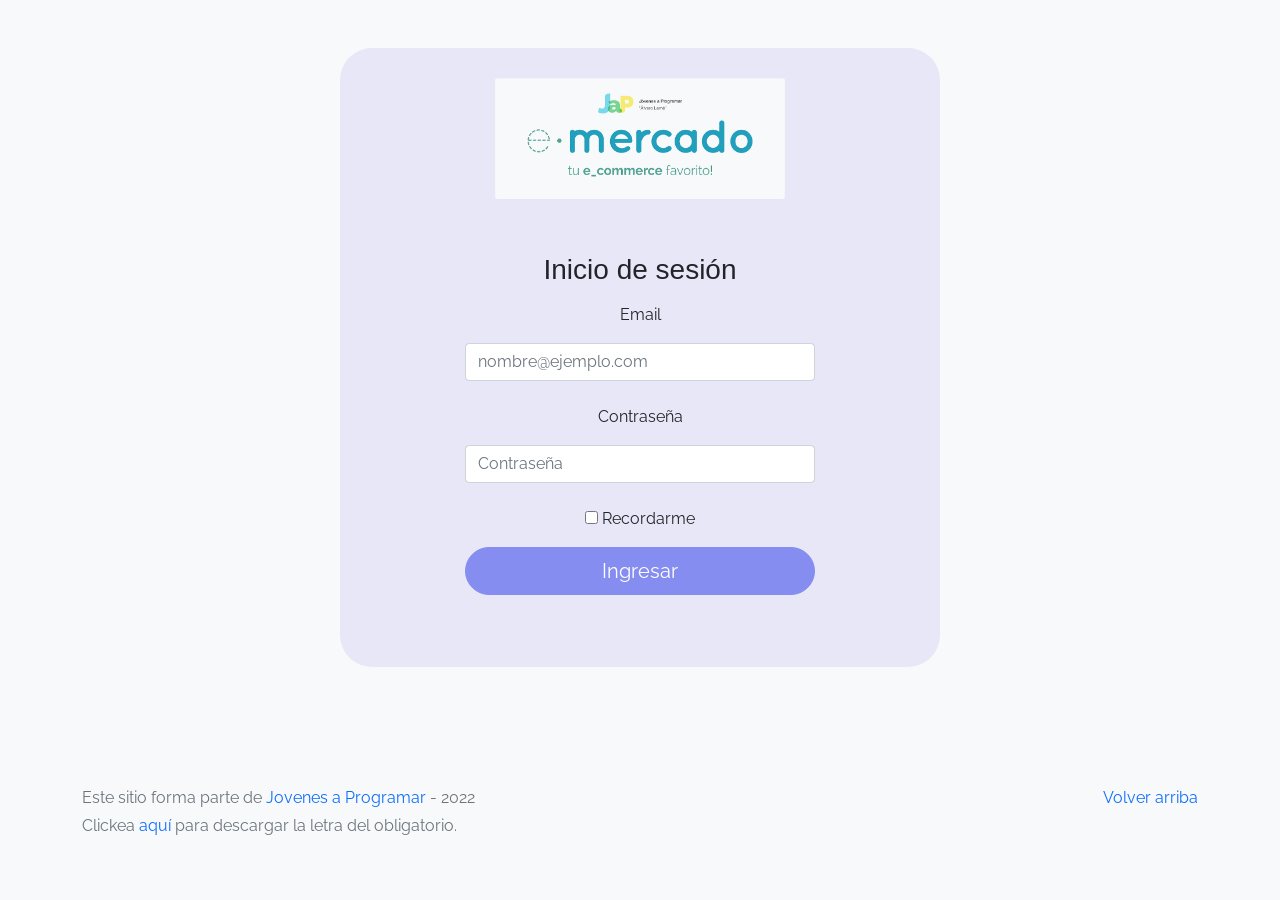
<file: index.html>
<!DOCTYPE html>
<html lang="es">

<head>
  <meta http-equiv="Content-Type" content="text/html; charset=UTF-8">
  <meta name="viewport" content="width=device-width, initial-scale=1, shrink-to-fit=no">
  <title>eMercado - Todo lo que busques está aquí</title>
  
  <link href="https://fonts.googleapis.com/css?family=Raleway:300,300i,400,400i,700,700i,900,900i" rel="stylesheet">
  <link href="css/bootstrap.min.css" rel="stylesheet">
  <link href="css/styles.css" rel="stylesheet">
  <style>
    body {
      background-color: rgb(248, 249, 250);
    }
  </style>
</head>

<body>
  <main class="mt-5">
    <div id="divformulario" class="container">
      <form action="portada.html" id="formlogin">
        <img class="mb-4" src="img/login.png" id="imagenlogin" alt="imagenlogin" width="350">
        <h1 class="h3 mb-3 fw-normal" id="iniciosesion">Inicio de sesión</h1>
        <p class="">Email</p>
        <div class="">
          <input type="email" id="idemail" class="form-control" placeholder="nombre@ejemplo.com">
          <label class="alertaerror" id="iderroremail">Ingresa tu email</label>
        </div>
        <br>
        <p>Contraseña</p>
        <div class="">
          <input type="password" id="idcontrasena" class="form-control" placeholder="Contraseña">
          <label class="alertaerror" id="iderrorcontrasena">Ingresa tu contraseña</label>
        </div>
        <br>
        <div class="checkbox mb-3">
          <label>
            <input type="checkbox" value="remember-me"> Recordarme
          </label>
        </div>
        <form>
        <button class="w-100 btn btn-lg btn-primary" id="botoningresar" type="submit">Ingresar</button>
        <br>
        <br>
        <div id="g_id_onload"
        data-client_id="243567983595-ainu92l3fre0qn4ikfqsid7pkm2giis7.apps.googleusercontent.com"
        data-callback= "handleCredentialResponse">
      </div>
      <div class="g_id_signin" data-type="standard"></div>      
        <br>

        <br>
        </form>
      </form>

    </div>
  </main>
  <footer class="text-muted">
    <div class="container">
      <p class="float-end">
        <a href="#">Volver arriba</a>
      </p>
      <p>Este sitio forma parte de <a href="https://jovenesaprogramar.edu.uy/" target="_blank">Jovenes a Programar</a> -
        2022</p>
      <p>Clickea <a target="_blank" href="Letra.pdf">aquí</a> para descargar la letra del obligatorio.</p>
    </div>
  </footer>
  <script src="js/login.js"></script>
  <script src="https://accounts.google.com/gsi/client" async defer></script>
  
</body>

</html>
</file>
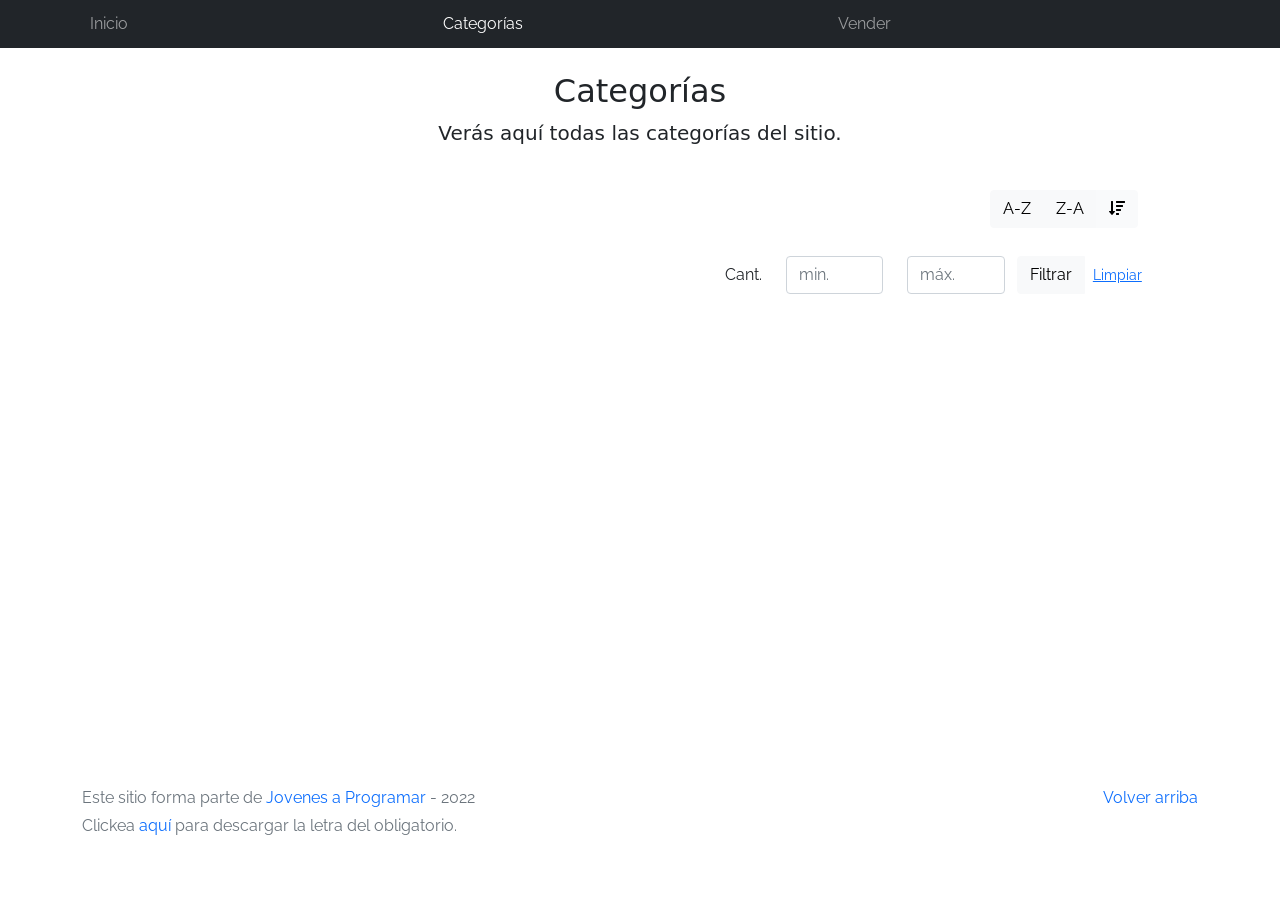
<file: categories.html>
<!DOCTYPE html>
<html lang="es">

<head>
  <meta http-equiv="Content-Type" content="text/html; charset=UTF-8">
  <meta name="viewport" content="width=device-width, initial-scale=1, shrink-to-fit=no">
  <title>eMercado - Todo lo que busques está aquí</title>

  <link href="https://fonts.googleapis.com/css?family=Raleway:300,300i,400,400i,700,700i,900,900i" rel="stylesheet">
  <link href="css/font-awesome.min.css" rel="stylesheet">
  <link href="css/bootstrap.min.css" rel="stylesheet">
  <link href="css/styles.css" rel="stylesheet">
</head>

<body>
  <nav class="navbar navbar-expand-lg navbar-dark bg-dark p-1">
    <div class="container">
      <button class="navbar-toggler" type="button" data-bs-toggle="collapse" data-bs-target="#navbarNav"
        aria-controls="navbarNav" aria-expanded="false" aria-label="Toggle navigation">
        <span class="navbar-toggler-icon"></span>
      </button>
      <div class="collapse navbar-collapse" id="navbarNav">
        <ul class="navbar-nav w-100 justify-content-between">
          <li class="nav-item">
            <a class="nav-link" href="index.html">Inicio</a>
          </li>
          <li class="nav-item">
            <a class="nav-link active" href="categories.html">Categorías</a>
          </li>
          <li class="nav-item">
            <a class="nav-link" href="sell.html">Vender</a>
          </li>
          <li class="nav-item" id="nav.html">
          </li>
        </ul>
      </div>
    </div>
  </nav>
  <main class="pb-5">
    <div class="text-center p-4">
      <h2>Categorías</h2>
      <p class="lead">Verás aquí todas las categorías del sitio.</p>
    </div>
    <div class="container">
      <div class="row">
        <div class="col text-end">
          <div class="btn-group btn-group-toggle mb-4" data-bs-toggle="buttons">
            <input type="radio" class="btn-check" name="options" id="sortAsc">
            <label class="btn btn-light" for="sortAsc">A-Z</label>
            <input type="radio" class="btn-check" name="options" id="sortDesc">
            <label class="btn btn-light" for="sortDesc">Z-A</label>
            <input type="radio" class="btn-check" name="options" id="sortByCount" checked>
            <label class="btn btn-light" for="sortByCount"><i class="fas fa-sort-amount-down mr-1"></i></label>
          </div>
        </div>
      </div>
      <div class="row">
        <div class="col-lg-6 offset-lg-6 col-md-12 mb-1 container">
          <div class="row container p-0 m-0">
            <div class="col">
              <p class="font-weight-normal text-end my-2">Cant.</p>
            </div>
            <div class="col">
              <input class="form-control" type="number" placeholder="min." id="rangeFilterCountMin">
            </div>
            <div class="col">
              <input class="form-control" type="number" placeholder="máx." id="rangeFilterCountMax">
            </div>
            <div class="col-3 p-0">
              <div class="btn-group" role="group">
                <button class="btn btn-light btn-block" id="rangeFilterCount">Filtrar</button>
                <button class="btn btn-link btn-sm" id="clearRangeFilter">Limpiar</button>
              </div>
            </div>
          </div>
        </div>
      </div>
      <div class="row">
        <div class="list-group" id="cat-list-container">
        </div>
      </div>
    </div>
  </main>
  <footer class="text-muted">
    <div class="container">
      <p class="float-end">
        <a href="#">Volver arriba</a>
      </p>
      <p>Este sitio forma parte de <a href="https://jovenesaprogramar.edu.uy/" target="_blank">Jovenes a Programar</a> -
        2022</p>
      <p>Clickea <a target="_blank" href="Letra.pdf">aquí</a> para descargar la letra del obligatorio.</p>
    </div>
  </footer>
  <div id="spinner-wrapper">
    <div class="lds-ring">
      <div></div>
      <div></div>
      <div></div>
      <div></div>
    </div>
  </div>
  <script src="js/bootstrap.bundle.min.js"></script>
  <script src="js/init.js"></script>
  <script src="js/categories.js"></script>
</body>

</html>
</file>
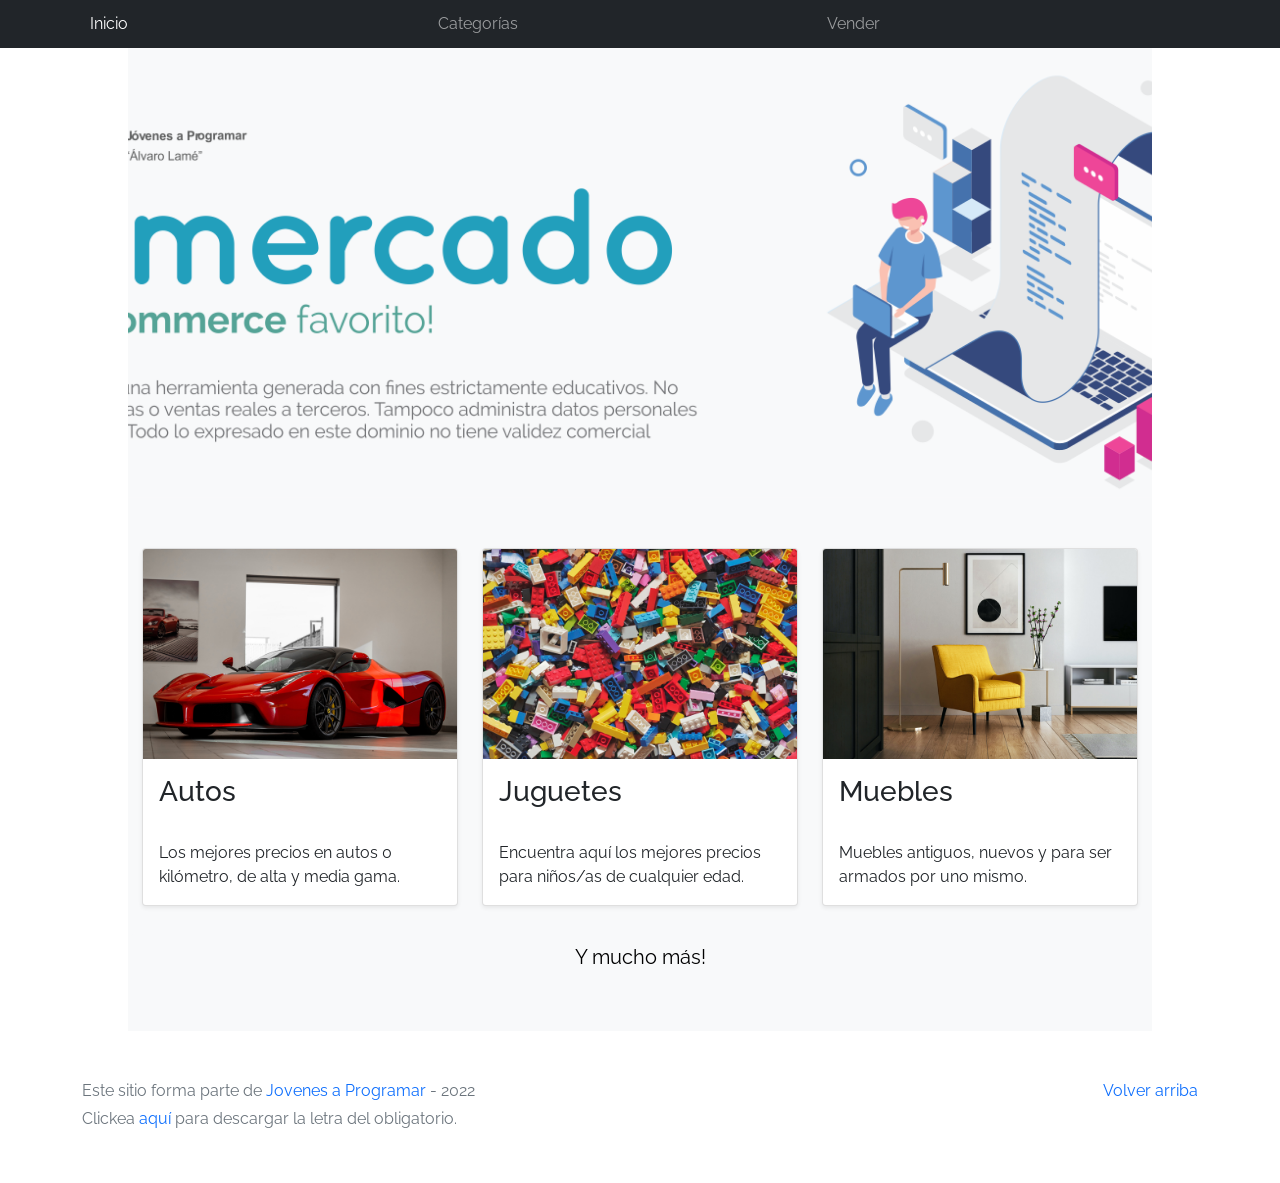
<file: portada.html>
<!DOCTYPE html>
<html lang="es">

<head>
  <meta http-equiv="Content-Type" content="text/html; charset=UTF-8">
  <meta name="viewport" content="width=device-width, initial-scale=1, shrink-to-fit=no">
  <title>eMercado - Todo lo que busques está aquí</title>

  <link href="https://fonts.googleapis.com/css?family=Raleway:300,300i,400,400i,700,700i,900,900i" rel="stylesheet">
  <link href="css/bootstrap.min.css" rel="stylesheet">
  <link href="css/styles.css" rel="stylesheet">
</head>

<body>
  <nav class="navbar navbar-expand-lg navbar-dark bg-dark p-1">
    <div class="container">
      <button class="navbar-toggler" type="button" data-bs-toggle="collapse" data-bs-target="#navbarNav"
        aria-controls="navbarNav" aria-expanded="false" aria-label="Toggle navigation">
        <span class="navbar-toggler-icon"></span>
      </button>
      <div class="collapse navbar-collapse" id="navbarNav">
        <ul class="navbar-nav w-100 justify-content-between">
          <li class="nav-item">
            <a class="nav-link active" href="index.html">Inicio</a>
          </li>
          <li class="nav-item">
            <a class="nav-link" href="categories.html">Categorías</a>
          </li>
          <li class="nav-item">
            <a class="nav-link" href="sell.html">Vender</a>
          </li>

          <li class="nav-item">
            <a class="nav-link" id="usuarioId"></a>
          </li>
          
        </ul>
      </div>
    </div>
  </nav>
  <main>
    <div class="jumbotron text-center"></div>
    <div class="album py-5 bg-light">
      <div class="container">
        <div class="row">
          <div class="col-md-4">
            <div class="card mb-4 shadow-sm custom-card cursor-active" id="autos">
              <img class="bd-placeholder-img card-img-top" src="img/cars_index.jpg"
                alt="Imgagen representativa de la categoría 'Autos'">
              <h3 class="m-3">Autos</h3>
              <div class="card-body">
                <p class="card-text">Los mejores precios en autos 0 kilómetro, de alta y media gama.</p>
              </div>
            </div>
          </div>
          <div class="col-md-4">
            <div class="card mb-4 shadow-sm custom-card cursor-active" id="juguetes">
              <img class="bd-placeholder-img card-img-top" src="img/toys_index.jpg"
                alt="Imgagen representativa de la categoría 'Juguetes'">
              <h3 class="m-3">Juguetes</h3>
              <div class="card-body">
                <p class="card-text">Encuentra aquí los mejores precios para niños/as de cualquier edad.</p>
              </div>
            </div>
          </div>
          <div class="col-md-4">
            <div class="card mb-4 shadow-sm custom-card cursor-active" id="muebles">
              <img class="bd-placeholder-img card-img-top" src="img/furniture_index.jpg"
                alt="Imgagen representativa de la categoría 'Muebles'">
              <h3 class="m-3">Muebles</h3>
              <div class="card-body">
                <p class="card-text">Muebles antiguos, nuevos y para ser armados por uno mismo.</p>
              </div>
            </div>
          </div>
        </div>
        <div class="row">
          <a class="btn btn-light btn-lg btn-block" href="categories.html">Y mucho más!</a>
        </div>
      </div>
    </div>
  </main>
  <footer class="text-muted">
    <div class="container">
      <p class="float-end">
        <a href="#">Volver arriba</a>
      </p>
      <p>Este sitio forma parte de <a href="https://jovenesaprogramar.edu.uy/" target="_blank">Jovenes a Programar</a> -
        2022</p>
      <p>Clickea <a target="_blank" href="Letra.pdf">aquí</a> para descargar la letra del obligatorio.</p>
    </div>
  </footer>
  <script src="js/bootstrap.bundle.min.js"></script>
  <script src="js/index.js"></script>
  <script src="js/init.js"></script>
</body>

</html>
</file>
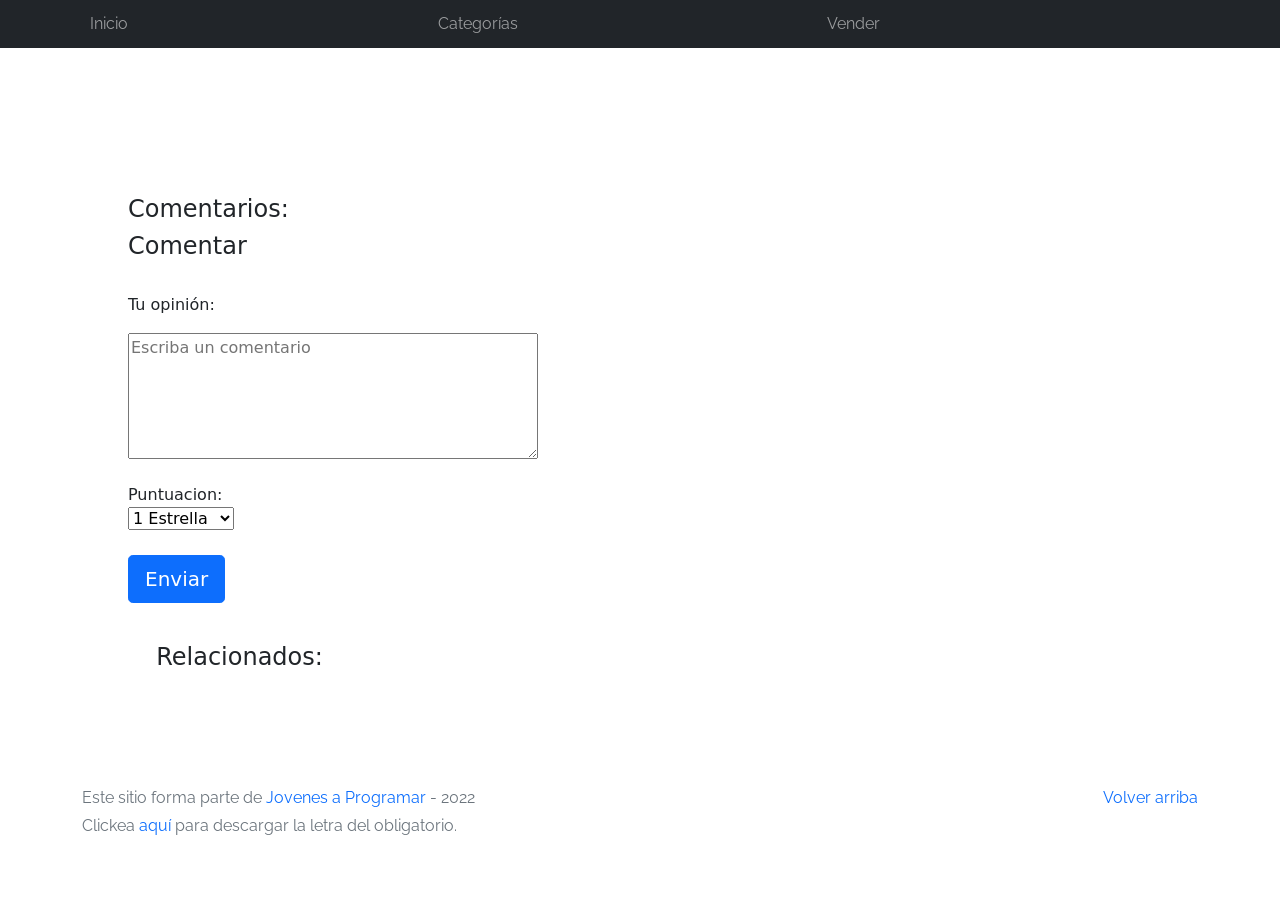
<file: product-info.html>
<!DOCTYPE html>
<html lang="es">

<head>
  <meta http-equiv="Content-Type" content="text/html; charset=UTF-8">
  <meta name="viewport" content="width=device-width, initial-scale=1, shrink-to-fit=no">
  <title>eMercado - Todo lo que busques está aquí</title>

  <link href="https://fonts.googleapis.com/css?family=Raleway:300,300i,400,400i,700,700i,900,900i" rel="stylesheet">
  <link href="css/font-awesome.min.css" rel="stylesheet">
  <link href="css/bootstrap.min.css" rel="stylesheet">
  <link href="css/styles.css" rel="stylesheet">
</head>

<body>
  <nav class="navbar navbar-expand-lg navbar-dark bg-dark p-1">
    <div class="container">
      <button class="navbar-toggler" type="button" data-bs-toggle="collapse" data-bs-target="#navbarNav"
        aria-controls="navbarNav" aria-expanded="false" aria-label="Toggle navigation">
        <span class="navbar-toggler-icon"></span>
      </button>
      <div class="collapse navbar-collapse" id="navbarNav">
        <ul class="navbar-nav w-100 justify-content-between">
          <li class="nav-item">
            <a class="nav-link" href="index.html">Inicio</a>
          </li>
          <li class="nav-item">
            <a class="nav-link" href="categories.html">Categorías</a>
          </li>
          <li class="nav-item">
            <a class="nav-link" href="sell.html">Vender</a>
          </li>
          <li class="nav-item">
            <a class="nav-link" id="usuarioId"></a>
          </li>
        </ul>

      </div>
    </div>
  </nav>

<main>
  <br>
  <br>

      </div>
  
        <div class="row">
          <div class="list-group" id="contenedor-info-producto">
            <br>
            <br>
          </div>
        </div>
      </div>
      <br>
      <br>


      <h4>Comentarios:</h4>
        <div class="list-group" id="coment_info">

        </div>
        
        <h4>Comentar</h4>
        <br>
        <p>Tu opinión:</p>
        


<div class="list-group" id="comentar">
  <textarea id="comentario_usuario" rows="5" cols="5" placeholder="Escriba un comentario"></textarea>
  <br>
</div>
<div id="comentacion">
<div>
  <label for="selecPunt">Puntuacion:</label>
  <select name="selecPunt" id="selecPunt">
    <option value="1">1 Estrella</option>
    <option value="2">2 Estrellas</option>
    <option value="3">3 Estrellas</option>
    <option value="4">4 Estrellas</option>
    <option value="5">5 Estrellas</option>
  </select>
</div>
<br>
<button class="w-90 btn btn-lg btn-primary" id="botonEnviarComentario" type="submit">Enviar</button>


<p id="messageComment"></p>
<div class="relatedDim">
  <br>
  <h4>Relacionados:</h4>
<div id="carouselExampleCaptions" class="carousel slide" data-ride="carousel">
    <div id= "putCarousel" class="carousel-inner">
    
  </div>
  <a class="carousel-control-prev" href="#carouselExampleCaptions" role="button" data-slide="prev">
    <span class="carousel-control-prev-icon" aria-hidden="true"></span>
    <span class="sr-only">Previous</span>
  </a>
  <a class="carousel-control-next" href="#carouselExampleCaptions" role="button" data-slide="next">
    <span class="carousel-control-next-icon" aria-hidden="true"></span>
    <span class="sr-only">Next</span>
  </a>
</div>
</div>
</div>

</div>
<div id="spinner-wrapper">
  <div class="lds-ring">
    <div></div>
    <div></div>
    <div></div>
    <div></div>
  </div>
</div>
</main>


  
  <footer class="text-muted">
    <div class="container">
      <p class="float-end">
        <a href="#">Volver arriba</a>
      </p>
      <p>Este sitio forma parte de <a href="https://jovenesaprogramar.edu.uy/" target="_blank">Jovenes a Programar</a> -
        2022</p>
      <p>Clickea <a target="_blank" href="Letra.pdf">aquí</a> para descargar la letra del obligatorio.</p>
    </div>
  </footer>
  <div id="spinner-wrapper">
    <div class="lds-ring">
      <div></div>
      <div></div>
      <div></div>
      <div></div>
    </div>
  </div>
  <script src="js/bootstrap.bundle.min.js"></script>
  <script src="js/init.js"></script>
  <script src="js/product-info.js"></script>
</body>

</html>
</file>
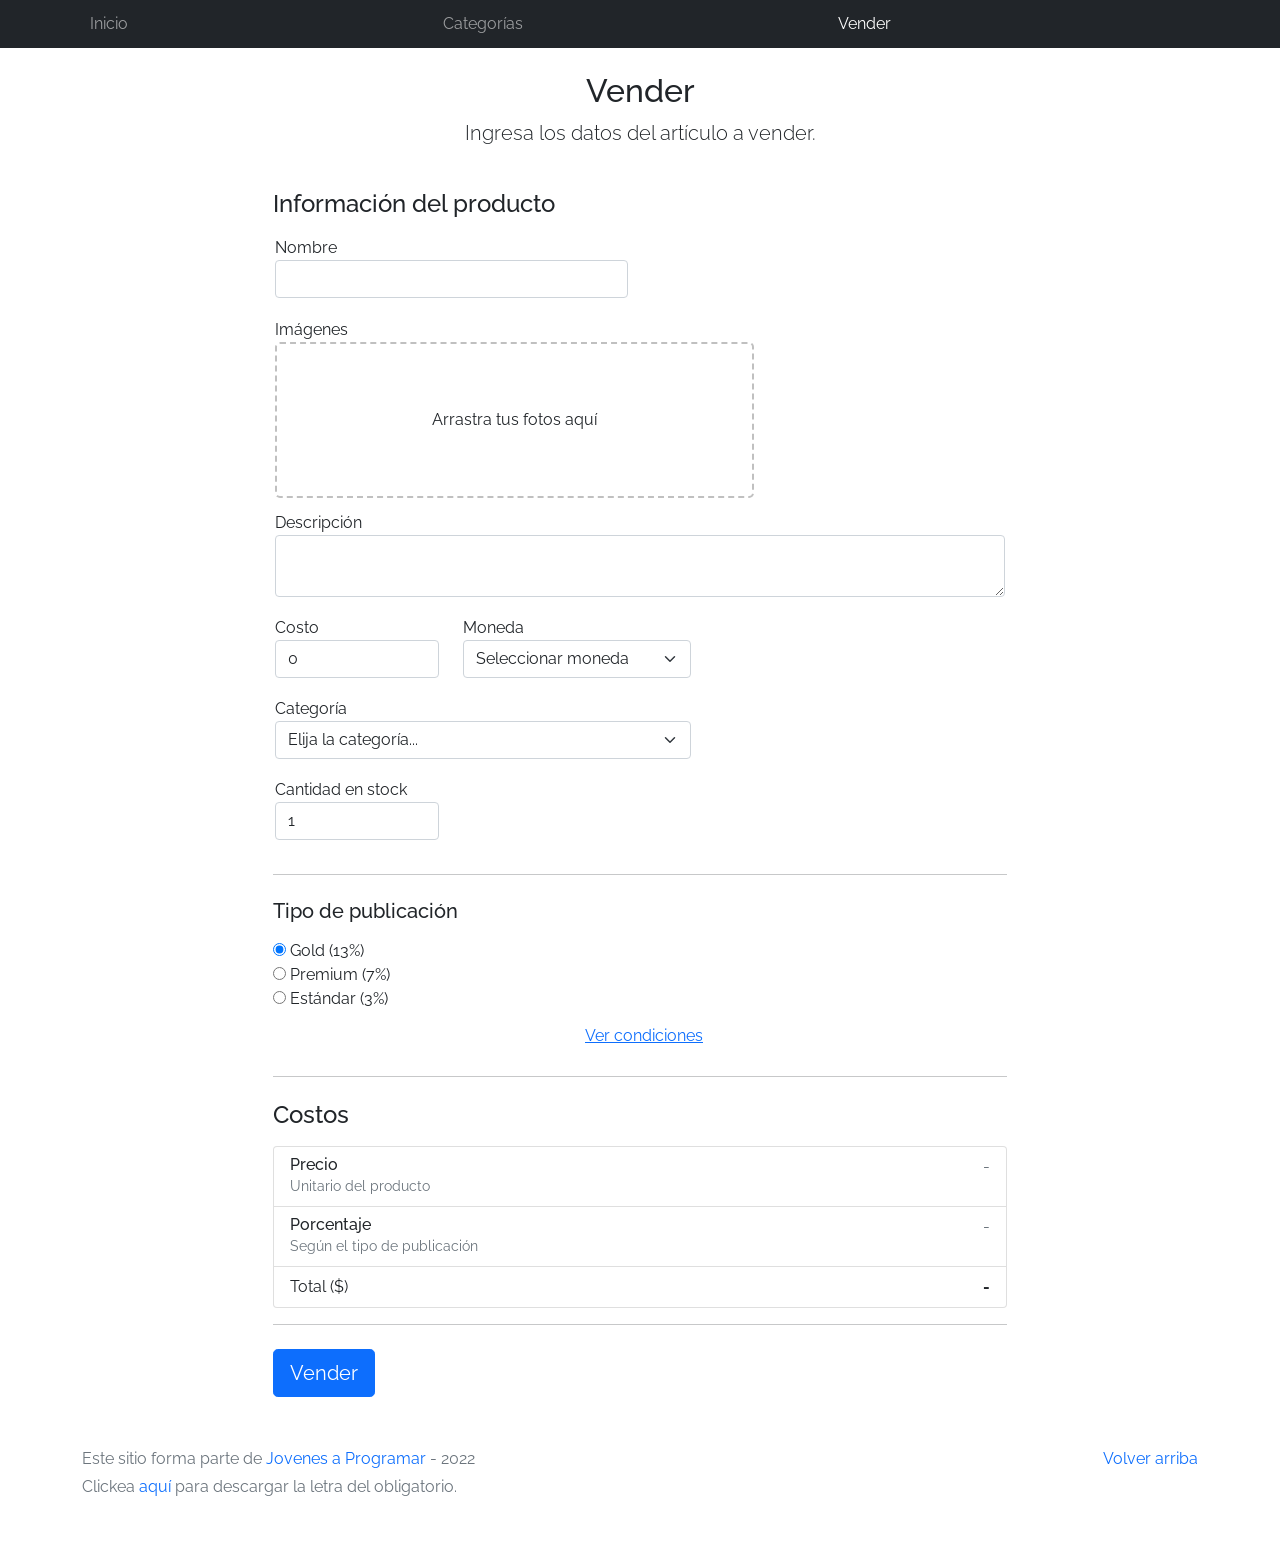
<file: sell.html>
<!DOCTYPE html>
<html lang="es">

<head>
  <meta http-equiv="Content-Type" content="text/html; charset=UTF-8">
  <meta name="viewport" content="width=device-width, initial-scale=1, shrink-to-fit=no">
  <title>eMercado - Todo lo que busques está aquí</title>
  <link href="https://fonts.googleapis.com/css?family=Raleway:300,300i,400,400i,700,700i,900,900i" rel="stylesheet">
  <link href="css/bootstrap.min.css" rel="stylesheet">
  <link href="css/dropzone.css" rel="stylesheet">
  <link href="css/styles.css" rel="stylesheet">
</head>

<body>
  <nav class="navbar navbar-expand-lg navbar-dark bg-dark p-1">
    <div class="container">
      <button class="navbar-toggler" type="button" data-bs-toggle="collapse" data-bs-target="#navbarNav"
        aria-controls="navbarNav" aria-expanded="false" aria-label="Toggle navigation">
        <span class="navbar-toggler-icon"></span>
      </button>
      <div class="collapse navbar-collapse" id="navbarNav">
        <ul class="navbar-nav w-100 justify-content-between">
          <li class="nav-item">
            <a class="nav-link" href="index.html">Inicio</a>
          </li>
          <li class="nav-item">
            <a class="nav-link" href="categories.html">Categorías</a>
          </li>
          <li class="nav-item">
            <a class="nav-link active" href="sell.html">Vender</a>
          </li>
          <li class="nav-item">
          </li>
        </ul>
      </div>
    </div>
  </nav>
  <div class="container">
    <div class="text-center p-4">
      <h2>Vender</h2>
      <p class="lead">Ingresa los datos del artículo a vender.</p>
    </div>
    <div class="row justify-content-md-center">
      <div class="col-md-8 order-md-1">
        <h4 class="mb-3">Información del producto</h4>
        <form class="needs-validation" id="sell-info">
          <div class="row">
            <div class="col-md-6 mb-3">
              <label for="productName">Nombre</label>
              <input type="text" class="form-control" id="productName" value="" name="productName">
              <div class="invalid-feedback">
                Ingresa un nombre
              </div>
            </div>
          </div>
          <div class="row">
            <div class="col-md-8 order-md-1">
              <label>Imágenes</label>
              <div class="needsclick dz-clickable" id="file-upload">
                <div class="dz-message needsclick">
                  Arrastra tus fotos aquí<br>
                </div>
              </div>
            </div>
          </div>
          <div class="row">
            <div class="col-md-12 mb-3">
              <label for="productDescription">Descripción</label>
              <textarea name="productDescription" class="form-control" id="productDescription"></textarea>
            </div>
          </div>
          <div class="row">
            <div class="col-md-3 mb-3">
              <label for="productCostInput">Costo</label>
              <input type="number" name="productCostInput" class="form-control" id="productCostInput" placeholder="" required="" value="0"
                min="0">
              <div class="invalid-feedback">
                El costo debe ser mayor que 0.
              </div>
            </div>
            <div class="col-md-4 mb-3">
              <label for="productCurrency">Moneda</label>
              <select name="productCurrency" class="form-select custom-select d-block w-100" id="productCurrency" required>
                <option value="" hidden selected>Seleccionar moneda</option>
                <option>Pesos Uruguayos (UYU)</option>
                <option>Dólares (USD)</option>
              </select>
              <div class="invalid-feedback">
                Ingresa una categoría válida.
              </div>
            </div>
          </div>
          <div class="row">
            <div class="col-md-7 mb-3">
              <label for="productCategory">Categoría</label>
              <select name="productCategory" class="custom-select form-select d-block w-100" id="productCategory">
                <option value="">Elija la categoría...</option>
                <option>Autos</option>
                <option>Juguetes</option>
                <option>Muebles</option>
                <option>Herramientas</option>
                <option>Computadoras</option>
                <option>Vestimenta</option>
              </select>
              <div class="invalid-feedback">
                Por favor ingresa una categoría válida.
              </div>
            </div>
          </div>
          <div class="row">
            <div class="col-md-3 mb-3">
              <label for="productCountInput">Cantidad en stock</label>
              <input type="number" name="productCountInput" class="form-control" id="productCountInput"  required value="1"
                min="0">
              <div class="invalid-feedback">
                La cantidad es requerida.
              </div>
            </div>
          </div>
          <hr class="mb-4">
          <h5 class="mb-3">Tipo de publicación</h5>
          <div class="d-block my-3">
            <div class="custom-control custom-radio">
              <input id="goldradio" name="publicationType" type="radio" class="custom-control-input" checked=""
                required="">
              <label class="custom-control-label" for="goldradio">Gold (13%)</label>
            </div>
            <div class="custom-control custom-radio">
              <input id="premiumradio" name="publicationType" type="radio" class="custom-control-input" required="">
              <label class="custom-control-label" for="premiumradio">Premium (7%)</label>
            </div>
            <div class="custom-control custom-radio">
              <input id="standardradio" name="publicationType" type="radio" class="custom-control-input" required="">
              <label class="custom-control-label" for="standardradio">Estándar (3%)</label>
            </div>
            <div class="row">
              <button type="button" class="m-1 btn btn-link" data-bs-toggle="modal"
                data-bs-target="#contidionsModal">Ver
                condiciones</button>
            </div>
          </div>
          <hr class="mb-4">
          <h4 class="mb-3">Costos</h4>
          <ul class="list-group mb-3">
            <li class="list-group-item d-flex justify-content-between lh-condensed">
              <div>
                <h6 class="my-0">Precio</h6>
                <small class="text-muted">Unitario del producto</small>
              </div>
              <span class="text-muted" id="productCostText">-</span>
            </li>
            <li class="list-group-item d-flex justify-content-between lh-condensed">
              <div>
                <h6 class="my-0">Porcentaje</h6>
                <small class="text-muted">Según el tipo de publicación</small>
              </div>
              <span class="text-muted" id="comissionText">-</span>
            </li>
            <li class="list-group-item d-flex justify-content-between">
              <span>Total ($)</span>
              <strong id="totalCostText">-</strong>
            </li>
          </ul>
          <hr class="mb-4">
          <button class="btn btn-primary btn-lg" type="submit">Vender</button>
        </form>
      </div>
    </div>
  </div>
  <footer class="text-muted">
    <div class="container">
      <p class="float-end">
        <a href="#">Volver arriba</a>
      </p>
      <p>Este sitio forma parte de <a href="https://jovenesaprogramar.edu.uy/" target="_blank">Jovenes a Programar</a> -
        2022</p>
      <p>Clickea <a target="_blank" href="Letra.pdf">aquí</a> para descargar la letra del obligatorio.</p>
    </div>
  </footer>

  <div class="alert alert-primary-dismissible fade" id="alertResult" role="alert">
    <span id="resultSpan"></span>
  </div>

  <div class="modal fade" tabindex="-1" role="dialog" id="contidionsModal">
    <div class="modal-dialog" role="document">
      <div class="modal-content">
        <div class="modal-header">
          <h5 class="modal-title">Condiciones de publicación</h5>
        </div>
        <div class="modal-body">
          <div class="container">
            <div class="row">
              <h5 class="text-warning">Gold (13%)</h5>
              <p class="muted text-justify">Tu producto se verá de forma promocionada en portada, además de las
                condiciones de Premium y Estándar.</p>
            </div>
            <hr>
            <div class="row">
              <h5 class="text-primary">Premium (7%)</h5>
              <p class="muted text-justify">Se mostrará el producto en los primeros lugares de resultados de búsqueda,
                así cómo cuando se ingrese a la categoría que pertenezca.</p>
            </div>
            <hr>
            <div class="row">
              <h5 class="text-secondary">Estándar (3%)</h5>
              <p class="muted text-justify">El producto se listará en la categoría correspondiente, así como en los
                resultados de búsquedas que coincidan con las palabras claves en el nombre.</p>
            </div>
          </div>
        </div>
        <div class="modal-footer">
          <button type="button" class="btn btn-primary" data-bs-dismiss="modal">Cerrar</button>
        </div>
      </div>
    </div>
  </div>
  <div id="spinner-wrapper">
    <div class="lds-ring">
      <div></div>
      <div></div>
      <div></div>
      <div></div>
    </div>
  </div>
  <script src="js/bootstrap.bundle.min.js"></script>
  <script src="js/dropzone.js"></script>
  <script src="js/init.js"></script>
  <script src="js/sell.js"></script>
</body>

</html>
</file>
<file: css/styles.css>
.jumbotron,
.card-body,
.container,
.site-header {
  font-family: 'Raleway', serif !important;
}

.jumbotron .display-4 {
  font-weight: bold;
}

nav a {
  text-decoration: none;
}

.bd-placeholder-img {
  font-size: 1.125rem;
  text-anchor: middle;
  -webkit-user-select: none;
  -moz-user-select: none;
  -ms-user-select: none;
  user-select: none;
}

@media (min-width: 768px) {
  .bd-placeholder-img-lg {
    font-size: 3.5rem;
  }
}

.jumbotron {
  height: 50vh;
  padding: 5em inherit;
  margin-bottom: 0;
  background-color: #53C0FB;
  background: url('../img/cover_back.png');
  background-size: cover;
  background-position: center;
  background-repeat: no-repeat;
  color: black;
  font-weight: bold;
}

@media (min-width: 768px) {
  .jumbotron {
    padding-top: 6rem;
    padding-bottom: 6rem;
  }
}

.jumbotron p:last-child {
  margin-bottom: 0;
}

.jumbotron-heading {
  font-weight: 300;
}

.jumbotron .container {
  max-width: 40rem;
  background-color: rgba(255, 255, 255, 0.5);
  border-radius: 10px;
  text-shadow: 1px 1px 2px grey;
}

.jumbotron .lead {
  font-size: 38px;
}

footer {
  padding-top: 3rem;
  padding-bottom: 3rem;
}

footer p {
  margin-bottom: .25rem;
}

.site-header a {
  color: white;
  transition: ease-in-out color .15s;
}

.site-header .dropdown-menu a {
  color: black;
}

.dropzone {
  border: 2px dashed #0087F7;
  border-radius: 5px;
  background: white;
}

.img-fit {
  max-height: 100%;
}

.alert {
  position: fixed;
  top: 80px;
  width: 50%;
  left: 50%;
  transform: translate(-50%, 0);
}

.lds-ring {
  display: inline-block;
  position: relative;
  width: 64px;
  height: 64px;
  top: 50%;
  left: 50%;
}

.cursor-active {
  cursor: pointer;
}

.left {
  float: left;
  padding: 4px;
  background-color: rgba(255, 255, 255, 0.5);
}

.lds-ring div {
  box-sizing: border-box;
  display: block;
  position: absolute;
  width: 51px;
  height: 51px;
  margin: 6px;
  border: 6px solid #fff;
  border-radius: 50%;
  animation: lds-ring 1.2s cubic-bezier(0.5, 0, 0.5, 1) infinite;
  border-color: #fff transparent transparent transparent;
}

.lds-ring div:nth-child(1) {
  animation-delay: -0.45s;
}

.lds-ring div:nth-child(2) {
  animation-delay: -0.3s;
}

.lds-ring div:nth-child(3) {
  animation-delay: -0.15s;
}

@keyframes lds-ring {
  0% {
    transform: rotate(0deg);
  }

  100% {
    transform: rotate(360deg);
  }
}

.signin {
  width: 100%;
  max-width: 330px;
  padding: 15px;
  margin: auto;
}

#spinner-wrapper {
  position: fixed;
  background-color: rgba(0, 0, 0, 0.5);
  width: 100%;
  height: 100%;
  top: 0;
  left: 0;
  z-index: 1021;
  display: none;
}

main {
  min-height: calc(100vh - 210px);
}

a.custom-card,
a.custom-card:hover {
  color: inherit;
  text-decoration: inherit;
}

.checked {
  color: orange;
}

#formlogin{
  width: 350px;
  text-align: center;
  margin: 0 auto;
}

#divformulario{
  width: 600px;
  background-color: rgb(231, 231, 247);
  border-radius:2em 
}

#imagenlogin{
  padding: 30px;
  border-radius:2em;
}

#iniciosesion{
  font-family: 'Gill Sans', 'Gill Sans MT', Calibri, 'Trebuchet MS', sans-serif;
}

#cajitaemail, #cajitacontraseña{
  border-radius:2em;
  background-color: rgb(238, 240, 255);

}

#botoningresar{
  border-radius: 2em;
  background-color: rgb(134, 141, 240);
  border-color: rgb(134, 141, 240);
}

.alertaerror{
  color: red;
}

#ascendente, #descendente, #relevancia, #botonFiltrar, #botonLimpiar{
  margin: 0.3em;
  background-color: rgb(237, 223, 241);
  border-radius: 1em;
}

#inputBusqueda{
  border-radius: 0.5em;
}

.row{
  padding: 0.1em;
  align-items: center;
}

.form-control{
  padding: 0em,2em,0em,2em;
}

a {
  text-decoration: none
}


.div_imagen{
  display: inline-block;
  width: 24%;
  padding: 4px;
  
}

.row{
  border: 2em, 2em, 2em, 2em;
}

main{
  padding-left: 10%;
  padding-right: 10%;
}

.container_comentarios{
  padding-left: 2%;
  padding-right: 40%;
  padding-top: 1%;
  border: solid 0.5px;
  border-color: lightgray;
}

textarea{
  width: 40%;
}

#comentacion{
  padding-right: 90%;
}


.relatedDim {
  width: 45%;
  margin-left: auto;
  margin-right: auto;
}
</file>
<file: css/dropzone.css>
/*
 * The MIT License
 * Copyright (c) 2012 Matias Meno <m@tias.me>
 */
.dropzone, .dropzone * {
  box-sizing: border-box; }

.dropzone {
  position: relative; }
  .dropzone .dz-preview {
    position: relative;
    display: inline-block;
    width: 120px;
    margin: 0.5em; }
    .dropzone .dz-preview .dz-progress {
      display: block;
      height: 15px;
      border: 1px solid #aaa; }
      .dropzone .dz-preview .dz-progress .dz-upload {
        display: block;
        height: 100%;
        width: 0;
        background: green; }
    .dropzone .dz-preview .dz-error-message {
      color: red;
      display: none; }
    .dropzone .dz-preview.dz-error .dz-error-message, .dropzone .dz-preview.dz-error .dz-error-mark {
      display: block; }
    .dropzone .dz-preview.dz-success .dz-success-mark {
      display: block; }
    .dropzone .dz-preview .dz-error-mark, .dropzone .dz-preview .dz-success-mark {
      position: absolute;
      display: none;
      left: 30px;
      top: 30px;
      width: 54px;
      height: 58px;
      left: 50%;
      margin-left: -27px; }

@-webkit-keyframes passing-through {
  0% {
    opacity: 0;
    -webkit-transform: translateY(40px);
    -moz-transform: translateY(40px);
    -ms-transform: translateY(40px);
    -o-transform: translateY(40px);
    transform: translateY(40px); }
  30%, 70% {
    opacity: 1;
    -webkit-transform: translateY(0px);
    -moz-transform: translateY(0px);
    -ms-transform: translateY(0px);
    -o-transform: translateY(0px);
    transform: translateY(0px); }
  100% {
    opacity: 0;
    -webkit-transform: translateY(-40px);
    -moz-transform: translateY(-40px);
    -ms-transform: translateY(-40px);
    -o-transform: translateY(-40px);
    transform: translateY(-40px); } }
@-moz-keyframes passing-through {
  0% {
    opacity: 0;
    -webkit-transform: translateY(40px);
    -moz-transform: translateY(40px);
    -ms-transform: translateY(40px);
    -o-transform: translateY(40px);
    transform: translateY(40px); }
  30%, 70% {
    opacity: 1;
    -webkit-transform: translateY(0px);
    -moz-transform: translateY(0px);
    -ms-transform: translateY(0px);
    -o-transform: translateY(0px);
    transform: translateY(0px); }
  100% {
    opacity: 0;
    -webkit-transform: translateY(-40px);
    -moz-transform: translateY(-40px);
    -ms-transform: translateY(-40px);
    -o-transform: translateY(-40px);
    transform: translateY(-40px); } }
@keyframes passing-through {
  0% {
    opacity: 0;
    -webkit-transform: translateY(40px);
    -moz-transform: translateY(40px);
    -ms-transform: translateY(40px);
    -o-transform: translateY(40px);
    transform: translateY(40px); }
  30%, 70% {
    opacity: 1;
    -webkit-transform: translateY(0px);
    -moz-transform: translateY(0px);
    -ms-transform: translateY(0px);
    -o-transform: translateY(0px);
    transform: translateY(0px); }
  100% {
    opacity: 0;
    -webkit-transform: translateY(-40px);
    -moz-transform: translateY(-40px);
    -ms-transform: translateY(-40px);
    -o-transform: translateY(-40px);
    transform: translateY(-40px); } }
@-webkit-keyframes slide-in {
  0% {
    opacity: 0;
    -webkit-transform: translateY(40px);
    -moz-transform: translateY(40px);
    -ms-transform: translateY(40px);
    -o-transform: translateY(40px);
    transform: translateY(40px); }
  30% {
    opacity: 1;
    -webkit-transform: translateY(0px);
    -moz-transform: translateY(0px);
    -ms-transform: translateY(0px);
    -o-transform: translateY(0px);
    transform: translateY(0px); } }
@-moz-keyframes slide-in {
  0% {
    opacity: 0;
    -webkit-transform: translateY(40px);
    -moz-transform: translateY(40px);
    -ms-transform: translateY(40px);
    -o-transform: translateY(40px);
    transform: translateY(40px); }
  30% {
    opacity: 1;
    -webkit-transform: translateY(0px);
    -moz-transform: translateY(0px);
    -ms-transform: translateY(0px);
    -o-transform: translateY(0px);
    transform: translateY(0px); } }
@keyframes slide-in {
  0% {
    opacity: 0;
    -webkit-transform: translateY(40px);
    -moz-transform: translateY(40px);
    -ms-transform: translateY(40px);
    -o-transform: translateY(40px);
    transform: translateY(40px); }
  30% {
    opacity: 1;
    -webkit-transform: translateY(0px);
    -moz-transform: translateY(0px);
    -ms-transform: translateY(0px);
    -o-transform: translateY(0px);
    transform: translateY(0px); } }
@-webkit-keyframes pulse {
  0% {
    -webkit-transform: scale(1);
    -moz-transform: scale(1);
    -ms-transform: scale(1);
    -o-transform: scale(1);
    transform: scale(1); }
  10% {
    -webkit-transform: scale(1.1);
    -moz-transform: scale(1.1);
    -ms-transform: scale(1.1);
    -o-transform: scale(1.1);
    transform: scale(1.1); }
  20% {
    -webkit-transform: scale(1);
    -moz-transform: scale(1);
    -ms-transform: scale(1);
    -o-transform: scale(1);
    transform: scale(1); } }
@-moz-keyframes pulse {
  0% {
    -webkit-transform: scale(1);
    -moz-transform: scale(1);
    -ms-transform: scale(1);
    -o-transform: scale(1);
    transform: scale(1); }
  10% {
    -webkit-transform: scale(1.1);
    -moz-transform: scale(1.1);
    -ms-transform: scale(1.1);
    -o-transform: scale(1.1);
    transform: scale(1.1); }
  20% {
    -webkit-transform: scale(1);
    -moz-transform: scale(1);
    -ms-transform: scale(1);
    -o-transform: scale(1);
    transform: scale(1); } }
@keyframes pulse {
  0% {
    -webkit-transform: scale(1);
    -moz-transform: scale(1);
    -ms-transform: scale(1);
    -o-transform: scale(1);
    transform: scale(1); }
  10% {
    -webkit-transform: scale(1.1);
    -moz-transform: scale(1.1);
    -ms-transform: scale(1.1);
    -o-transform: scale(1.1);
    transform: scale(1.1); }
  20% {
    -webkit-transform: scale(1);
    -moz-transform: scale(1);
    -ms-transform: scale(1);
    -o-transform: scale(1);
    transform: scale(1); } }
#file-upload, #file-upload * {
  box-sizing: border-box; }

#file-upload {
  min-height: 150px;
  border: 2px dashed silver;
  border-radius: 5px;
  background: white;
margin-bottom: 10px;}
  #file-upload.dz-clickable {
    cursor: pointer; }
    #file-upload.dz-clickable * {
      cursor: default; }
    #file-upload.dz-clickable .dz-message, #file-upload.dz-clickable .dz-message * {
      cursor: pointer; }
  #file-upload.dz-started .dz-message {
    display: none; }
  #file-upload.dz-drag-hover {
    border-style: solid; }
    #file-upload.dz-drag-hover .dz-message {
      opacity: 0.5; }
  #file-upload .dz-message {
    text-align: center;
    margin: 4em 0; }
  #file-upload .dz-preview {
    position: relative;
    display: inline-block;
    vertical-align: top;
    margin: 16px;
    min-height: 100px; }
    #file-upload .dz-preview:hover {
      z-index: 1000; }
      #file-upload .dz-preview:hover .dz-details {
        opacity: 1; }
    #file-upload .dz-preview.dz-file-preview .dz-image {
      border-radius: 20px;
      background: #999;
      background: linear-gradient(to bottom, #eee, #ddd); }
    #file-upload .dz-preview.dz-file-preview .dz-details {
      opacity: 1; }
    #file-upload .dz-preview.dz-image-preview {
      background: white; }
      #file-upload .dz-preview.dz-image-preview .dz-details {
        -webkit-transition: opacity 0.2s linear;
        -moz-transition: opacity 0.2s linear;
        -ms-transition: opacity 0.2s linear;
        -o-transition: opacity 0.2s linear;
        transition: opacity 0.2s linear; }
    #file-upload .dz-preview .dz-remove {
      font-size: 14px;
      text-align: center;
      display: block;
      cursor: pointer;
      border: none; }
      #file-upload .dz-preview .dz-remove:hover {
        text-decoration: underline; }
    #file-upload .dz-preview:hover .dz-details {
      opacity: 1; }
    #file-upload .dz-preview .dz-details {
      z-index: 20;
      position: absolute;
      top: 0;
      left: 0;
      opacity: 0;
      font-size: 13px;
      min-width: 100%;
      max-width: 100%;
      padding: 2em 1em;
      text-align: center;
      color: rgba(0, 0, 0, 0.9);
      line-height: 150%; }
      #file-upload .dz-preview .dz-details .dz-size {
        margin-bottom: 1em;
        font-size: 16px; }
      #file-upload .dz-preview .dz-details .dz-filename {
        white-space: nowrap; }
        #file-upload .dz-preview .dz-details .dz-filename:hover span {
          border: 1px solid rgba(200, 200, 200, 0.8);
          background-color: rgba(255, 255, 255, 0.8); }
        #file-upload .dz-preview .dz-details .dz-filename:not(:hover) {
          overflow: hidden;
          text-overflow: ellipsis; }
          #file-upload .dz-preview .dz-details .dz-filename:not(:hover) span {
            border: 1px solid transparent; }
      #file-upload .dz-preview .dz-details .dz-filename span, #file-upload .dz-preview .dz-details .dz-size span {
        background-color: rgba(255, 255, 255, 0.4);
        padding: 0 0.4em;
        border-radius: 3px; }
    #file-upload .dz-preview:hover .dz-image img {
      -webkit-transform: scale(1.05, 1.05);
      -moz-transform: scale(1.05, 1.05);
      -ms-transform: scale(1.05, 1.05);
      -o-transform: scale(1.05, 1.05);
      transform: scale(1.05, 1.05);
      -webkit-filter: blur(8px);
      filter: blur(8px); }
    #file-upload .dz-preview .dz-image {
      border-radius: 20px;
      overflow: hidden;
      width: 120px;
      height: 120px;
      position: relative;
      display: block;
      z-index: 10; }
      #file-upload .dz-preview .dz-image img {
        display: block; }
    #file-upload .dz-preview.dz-success .dz-success-mark {
      -webkit-animation: passing-through 3s cubic-bezier(0.77, 0, 0.175, 1);
      -moz-animation: passing-through 3s cubic-bezier(0.77, 0, 0.175, 1);
      -ms-animation: passing-through 3s cubic-bezier(0.77, 0, 0.175, 1);
      -o-animation: passing-through 3s cubic-bezier(0.77, 0, 0.175, 1);
      animation: passing-through 3s cubic-bezier(0.77, 0, 0.175, 1); }
    #file-upload .dz-preview.dz-error .dz-error-mark {
      opacity: 1;
      -webkit-animation: slide-in 3s cubic-bezier(0.77, 0, 0.175, 1);
      -moz-animation: slide-in 3s cubic-bezier(0.77, 0, 0.175, 1);
      -ms-animation: slide-in 3s cubic-bezier(0.77, 0, 0.175, 1);
      -o-animation: slide-in 3s cubic-bezier(0.77, 0, 0.175, 1);
      animation: slide-in 3s cubic-bezier(0.77, 0, 0.175, 1); }
    #file-upload .dz-preview .dz-success-mark, #file-upload .dz-preview .dz-error-mark {
      pointer-events: none;
      opacity: 0;
      z-index: 500;
      position: absolute;
      display: block;
      top: 50%;
      left: 50%;
      margin-left: -27px;
      margin-top: -27px; }
      #file-upload .dz-preview .dz-success-mark svg, #file-upload .dz-preview .dz-error-mark svg {
        display: block;
        width: 54px;
        height: 54px; }
    #file-upload .dz-preview.dz-processing .dz-progress {
      opacity: 1;
      -webkit-transition: all 0.2s linear;
      -moz-transition: all 0.2s linear;
      -ms-transition: all 0.2s linear;
      -o-transition: all 0.2s linear;
      transition: all 0.2s linear; }
    #file-upload .dz-preview.dz-complete .dz-progress {
      opacity: 0;
      -webkit-transition: opacity 0.4s ease-in;
      -moz-transition: opacity 0.4s ease-in;
      -ms-transition: opacity 0.4s ease-in;
      -o-transition: opacity 0.4s ease-in;
      transition: opacity 0.4s ease-in; }
    #file-upload .dz-preview:not(.dz-processing) .dz-progress {
      -webkit-animation: pulse 6s ease infinite;
      -moz-animation: pulse 6s ease infinite;
      -ms-animation: pulse 6s ease infinite;
      -o-animation: pulse 6s ease infinite;
      animation: pulse 6s ease infinite; }
    #file-upload .dz-preview .dz-progress {
      opacity: 1;
      z-index: 1000;
      pointer-events: none;
      position: absolute;
      height: 16px;
      left: 50%;
      top: 50%;
      margin-top: -8px;
      width: 80px;
      margin-left: -40px;
      background: rgba(255, 255, 255, 0.9);
      -webkit-transform: scale(1);
      border-radius: 8px;
      overflow: hidden; }
      #file-upload .dz-preview .dz-progress .dz-upload {
        background: #333;
        background: linear-gradient(to bottom, #666, #444);
        position: absolute;
        top: 0;
        left: 0;
        bottom: 0;
        width: 0;
        -webkit-transition: width 300ms ease-in-out;
        -moz-transition: width 300ms ease-in-out;
        -ms-transition: width 300ms ease-in-out;
        -o-transition: width 300ms ease-in-out;
        transition: width 300ms ease-in-out; }
    #file-upload .dz-preview.dz-error .dz-error-message {
      display: block; }
    #file-upload .dz-preview.dz-error:hover .dz-error-message {
      opacity: 1;
      pointer-events: auto; }
    #file-upload .dz-preview .dz-error-message {
      pointer-events: none;
      z-index: 1000;
      position: absolute;
      display: block;
      display: none;
      opacity: 0;
      -webkit-transition: opacity 0.3s ease;
      -moz-transition: opacity 0.3s ease;
      -ms-transition: opacity 0.3s ease;
      -o-transition: opacity 0.3s ease;
      transition: opacity 0.3s ease;
      border-radius: 8px;
      font-size: 13px;
      top: 130px;
      left: -10px;
      width: 140px;
      background: #be2626;
      background: linear-gradient(to bottom, #be2626, #a92222);
      padding: 0.5em 1.2em;
      color: white; }
      #file-upload .dz-preview .dz-error-message:after {
        content: '';
        position: absolute;
        top: -6px;
        left: 64px;
        width: 0;
        height: 0;
        border-left: 6px solid transparent;
        border-right: 6px solid transparent;
        border-bottom: 6px solid #be2626; }

#file-upload .dz-preview.dz-error .dz-error-message, #file-upload .dz-preview.dz-error .dz-error-mark{
  display: none;
}
</file>
